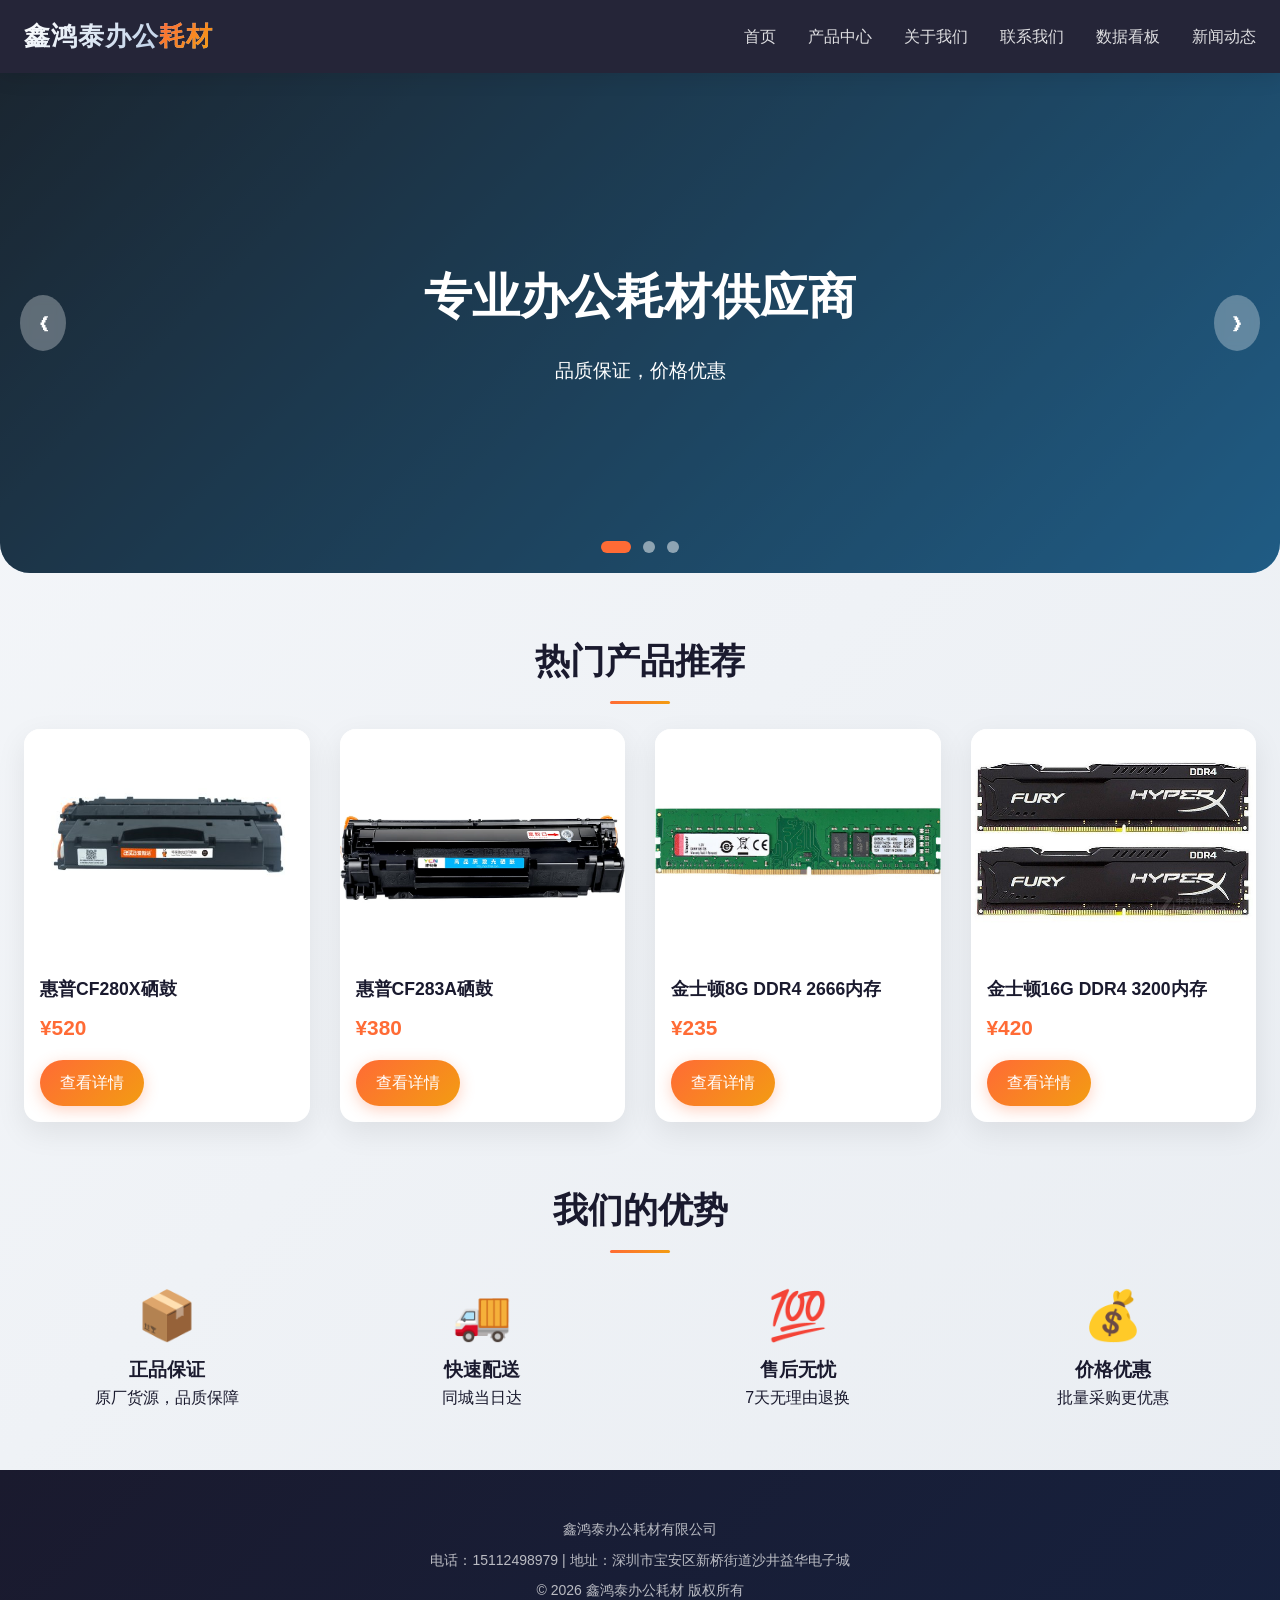
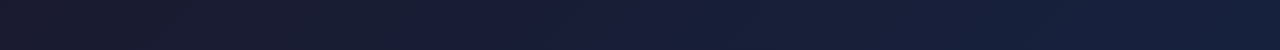
<file: index.html>
<!DOCTYPE html>
<html lang="zh-CN">
<head>
    <meta charset="UTF-8">
    <meta name="viewport" content="width=device-width, initial-scale=1.0">
    <title>鑫鸿泰办公耗材 - 专业办公耗材及电脑零件供应商</title>
    <link rel="stylesheet" href="css/style.css">
</head>
<body>
    <header class="header">
        <nav class="navbar">
            <a href="index.html" class="logo">鑫鸿泰办公<span>耗材</span></a>
            <div class="hamburger">
                <span></span><span></span><span></span>
            </div>
            <ul class="nav-menu">
                <li><a href="index.html">首页</a></li>
                <li><a href="products.html">产品中心</a></li>
                <li><a href="about.html">关于我们</a></li>
                <li><a href="contact.html">联系我们</a></li>
                <li><a href="dashboard.html">数据看板</a></li>
                <li><a href="news.html">新闻动态</a></li>
            </ul>
        </nav>
    </header>

    <div class="banner">
        <div class="slider">
            <div class="slide slide1">
                <div class="slide-content">
                    <h2>专业办公耗材供应商</h2>
                    <p>品质保证，价格优惠</p>
                </div>
            </div>
            <div class="slide slide2">
                <div class="slide-content">
                    <h2>电脑零件一站式采购</h2>
                    <p>内存、硬盘、外设齐全</p>
                </div>
            </div>
            <div class="slide slide3">
                <div class="slide-content">
                    <h2>贴心服务，快速响应</h2>
                    <p>电话咨询，即时报价</p>
                </div>
            </div>
        </div>
        <div class="prev" onclick="prevSlide()">❮</div>
        <div class="next" onclick="nextSlide()">❯</div>
        <div class="dots">
            <span class="dot active" onclick="showSlide(0)"></span>
            <span class="dot" onclick="showSlide(1)"></span>
            <span class="dot" onclick="showSlide(2)"></span>
        </div>
    </div>

    <main>
        <div class="container">
            <h2 class="section-title">热门产品推荐</h2>
            <div class="product-grid" id="hotProducts"></div>
        </div>
        
        <div class="recommend-section" id="recommendSection" style="display:none">
            <div class="container">
                <h2 class="section-title">猜你喜欢</h2>
                <div class="product-grid" id="guessYouLike"></div>
            </div>
        </div>
        
        <div class="container">
            <h2 class="section-title">我们的优势</h2>
            <div style="display:grid; grid-template-columns:repeat(auto-fit,minmax(250px,1fr)); gap:30px; text-align:center; margin:40px 0">
                <div><span style="font-size:3rem">📦</span><h3>正品保证</h3><p>原厂货源，品质保障</p></div>
                <div><span style="font-size:3rem">🚚</span><h3>快速配送</h3><p>同城当日达</p></div>
                <div><span style="font-size:3rem">💯</span><h3>售后无忧</h3><p>7天无理由退换</p></div>
                <div><span style="font-size:3rem">💰</span><h3>价格优惠</h3><p>批量采购更优惠</p></div>
            </div>
        </div>
    </main>

    <footer class="footer">
        <p>鑫鸿泰办公耗材有限公司</p>
        <p>电话：15112498979 | 地址：深圳市宝安区新桥街道沙井益华电子城</p>
        <p>© 2026 鑫鸿泰办公耗材 版权所有</p>
    </footer>

    <script src="js/main.js"></script>
    <script src="js/products.js"></script>
    <script src="js/index.js"></script>
</body>
</html>
</file>
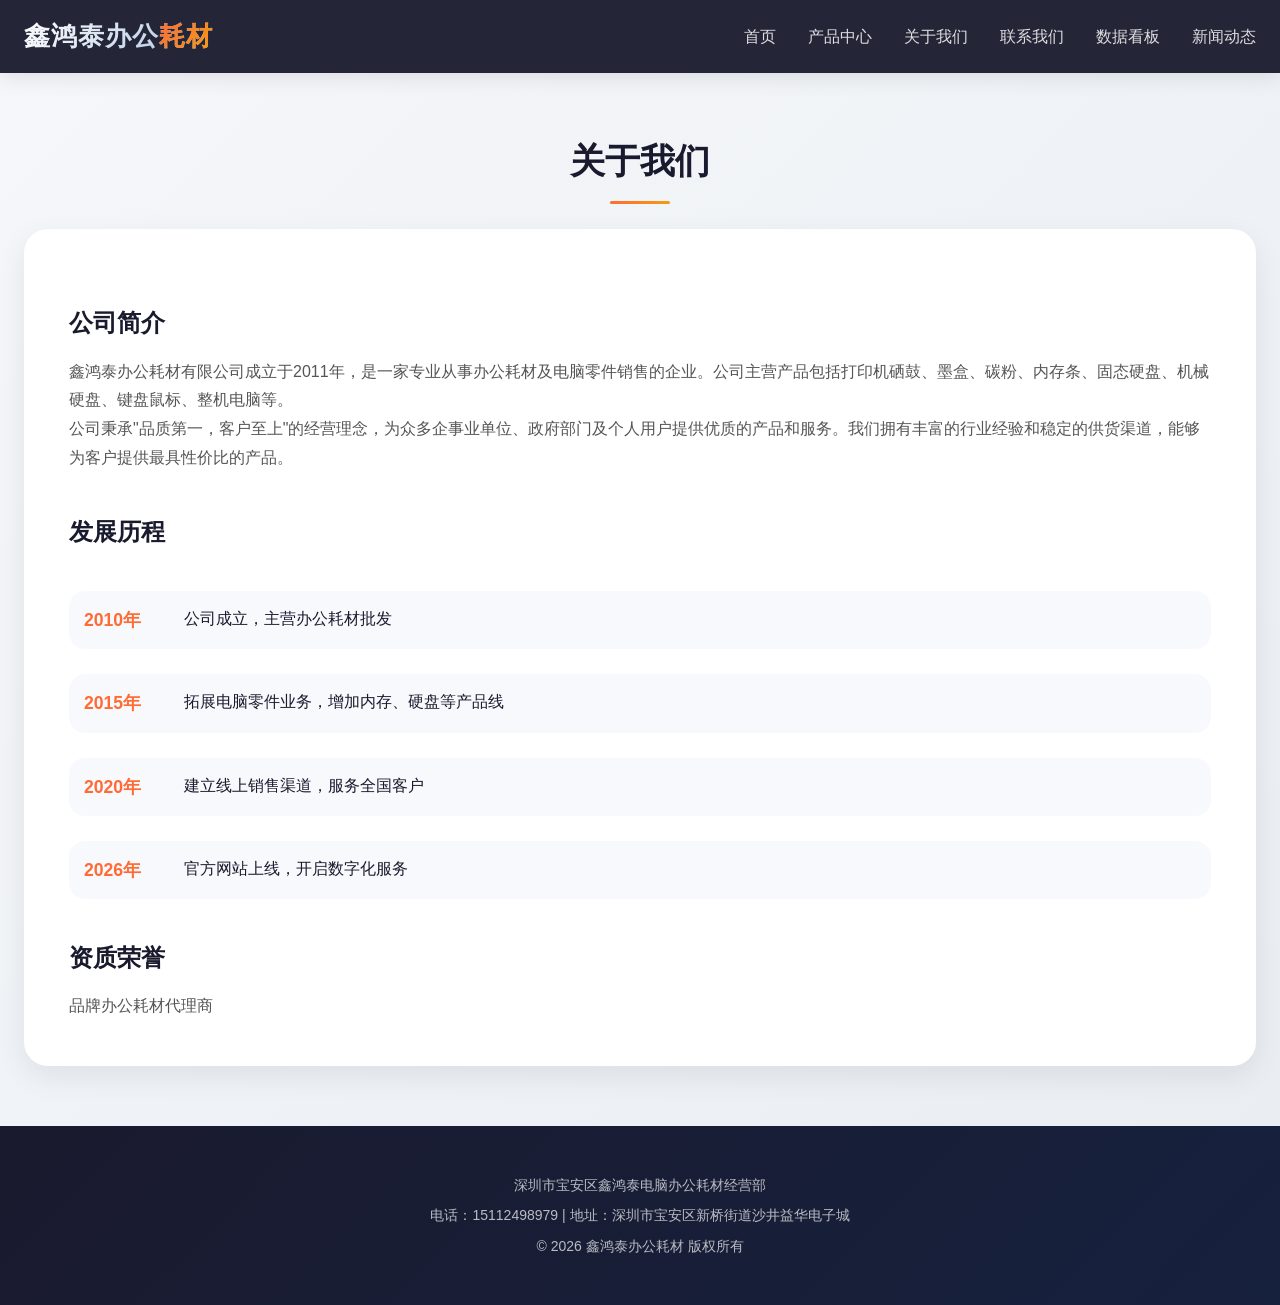
<file: about.html>
<!DOCTYPE html>
<html lang="zh-CN">
<head>
    <meta charset="UTF-8">
    <meta name="viewport" content="width=device-width, initial-scale=1.0">
    <title>关于我们 - 鑫鸿泰办公耗材</title>
    <link rel="stylesheet" href="css/style.css">
</head>
<body>
    <header class="header">
        <nav class="navbar">
            <a href="index.html" class="logo">鑫鸿泰办公<span>耗材</span></a>
            <div class="hamburger">
                <span></span><span></span><span></span>
            </div>
            <ul class="nav-menu">
                <li><a href="index.html">首页</a></li>
                <li><a href="products.html">产品中心</a></li>
                <li><a href="about.html">关于我们</a></li>
                <li><a href="contact.html">联系我们</a></li>
                <li><a href="dashboard.html">数据看板</a></li>
                <li><a href="news.html">新闻动态</a></li>
            </ul>
        </nav>
    </header>

    <main class="container">
        <h1 class="section-title">关于我们</h1>
        
        <div class="about-content">
            <h2>公司简介</h2>
            <p>鑫鸿泰办公耗材有限公司成立于2011年，是一家专业从事办公耗材及电脑零件销售的企业。公司主营产品包括打印机硒鼓、墨盒、碳粉、内存条、固态硬盘、机械硬盘、键盘鼠标、整机电脑等。</p>
            <p>公司秉承"品质第一，客户至上"的经营理念，为众多企事业单位、政府部门及个人用户提供优质的产品和服务。我们拥有丰富的行业经验和稳定的供货渠道，能够为客户提供最具性价比的产品。</p>
            
            <h2 style="margin-top:40px">发展历程</h2>
            <div class="timeline">
                <div class="timeline-item"><div class="timeline-year">2010年</div><div>公司成立，主营办公耗材批发</div></div>
                <div class="timeline-item"><div class="timeline-year">2015年</div><div>拓展电脑零件业务，增加内存、硬盘等产品线</div></div>
                <div class="timeline-item"><div class="timeline-year">2020年</div><div>建立线上销售渠道，服务全国客户</div></div>
                <div class="timeline-item"><div class="timeline-year">2026年</div><div>官方网站上线，开启数字化服务</div></div>
            </div>
            
            <h2 style="margin-top:40px">资质荣誉</h2>
            <p>品牌办公耗材代理商</p>
        </div>
    </main>

    <footer class="footer">
        <p>深圳市宝安区鑫鸿泰电脑办公耗材经营部</p>
        <p>电话：15112498979 | 地址：深圳市宝安区新桥街道沙井益华电子城</p>
        <p>© 2026 鑫鸿泰办公耗材 版权所有</p>
    </footer>

    <script src="js/main.js"></script>
</body>
</html>
</file>
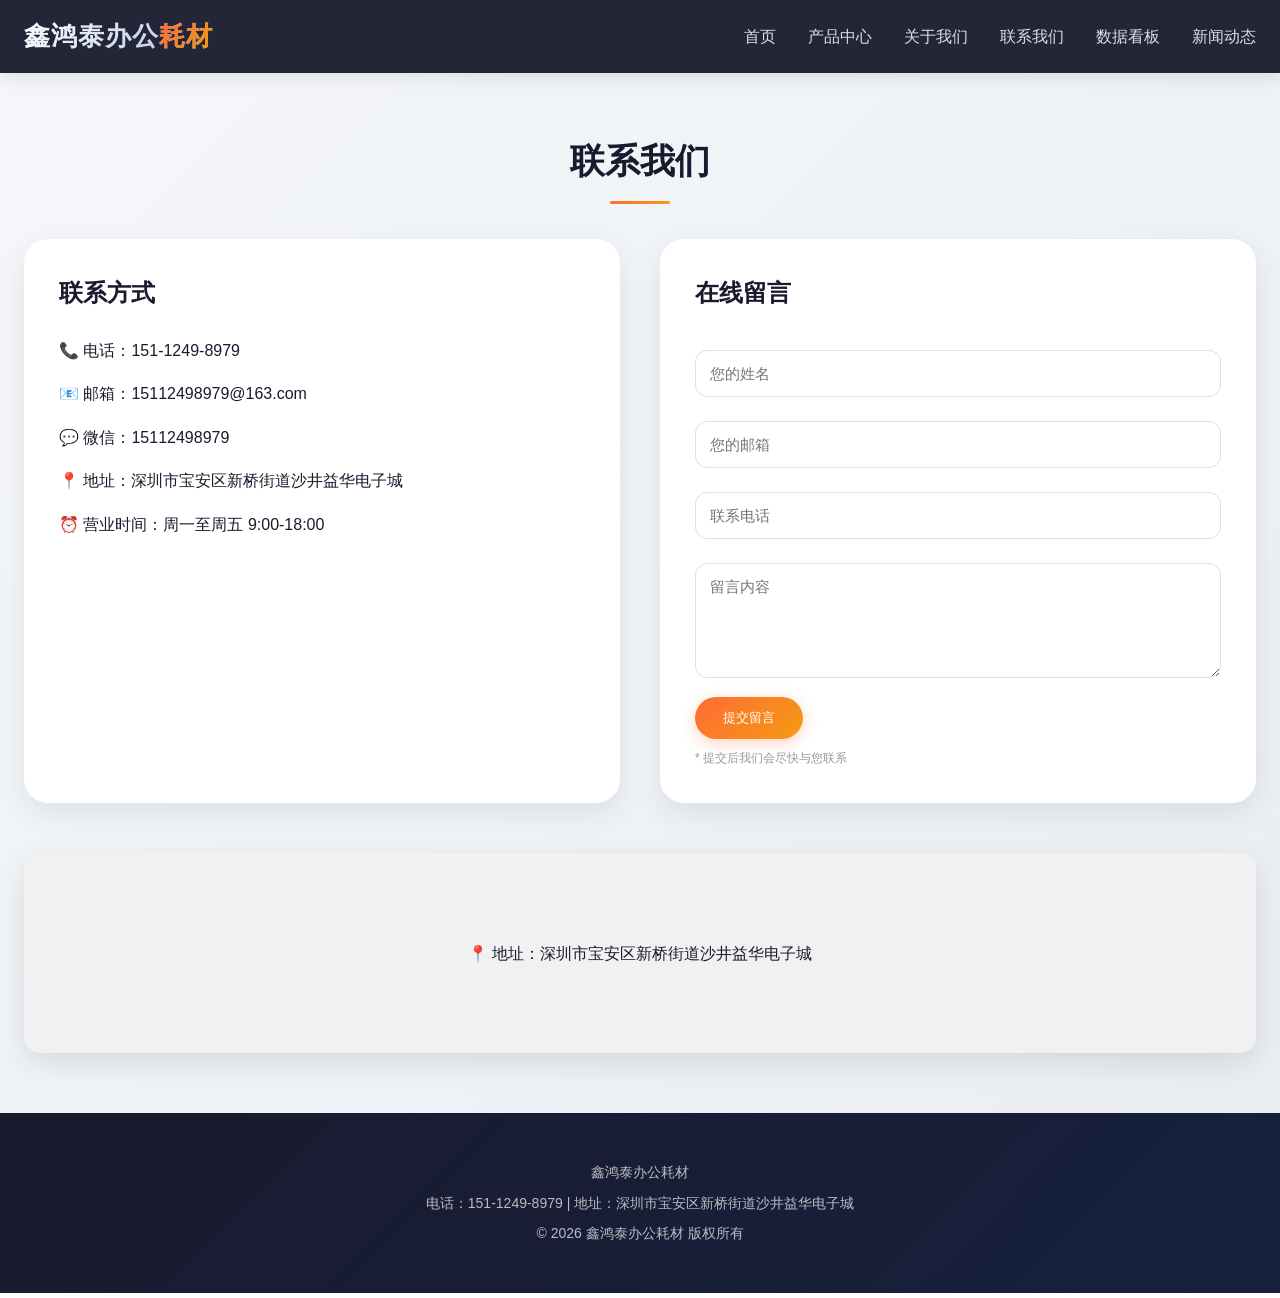
<file: contact.html>
<!DOCTYPE html>
<html lang="zh-CN">
<head>
    <meta charset="UTF-8">
    <meta name="viewport" content="width=device-width, initial-scale=1.0">
    <title>联系我们 - 鑫鸿泰办公耗材</title>
    <link rel="stylesheet" href="css/style.css">
</head>
<body>
    <header class="header">
        <nav class="navbar">
            <a href="index.html" class="logo">鑫鸿泰办公<span>耗材</span></a>
            <div class="hamburger">
                <span></span><span></span><span></span>
            </div>
            <ul class="nav-menu">
                <li><a href="index.html">首页</a></li>
                <li><a href="products.html">产品中心</a></li>
                <li><a href="about.html">关于我们</a></li>
                <li><a href="contact.html">联系我们</a></li>
                <li><a href="dashboard.html">数据看板</a></li>
                <li><a href="news.html">新闻动态</a></li>
            </ul>
        </nav>
    </header>

    <main class="container">
        <h1 class="section-title">联系我们</h1>
        
        <div class="contact-grid">
            <div class="contact-info">
                <h3>联系方式</h3>
                <p>📞 电话：151-1249-8979</p>
                <p>📧 邮箱：15112498979@163.com</p>
                <p>💬 微信：15112498979</p>
                <p>📍 地址：深圳市宝安区新桥街道沙井益华电子城</p>
                <p>⏰ 营业时间：周一至周五 9:00-18:00</p>
            </div>
            
            <div class="contact-form">
                <h3>在线留言</h3>
                <form name="contact" method="POST" data-netlify="true" netlify-honeypot="bot-field">
                    <input type="hidden" name="form-name" value="contact" />
                    <input type="hidden" name="_next" value="https://你的网站.netlify.app/contact.html" />
                    <p style="display:none">
                        <input type="text" name="bot-field" />
                    </p>
                    
                    <input type="text" name="name" placeholder="您的姓名" required>
                    <input type="email" name="email" placeholder="您的邮箱" required>
                    <input type="text" name="phone" placeholder="联系电话">
                    <textarea name="message" placeholder="留言内容" rows="5" required></textarea>
                    <button type="submit" class="btn">提交留言</button>
                </form>
                <p style="font-size:12px; color:#999; margin-top:10px">* 提交后我们会尽快与您联系</p>
            </div>
        </div>
        
        <!-- 临时移除地图，避免404，直接显示文字位置 -->
        <div class="map" style="background:#f1f1f1; height:200px; display:flex; align-items:center; justify-content:center; border-radius:16px;">
            📍 地址：深圳市宝安区新桥街道沙井益华电子城
        </div>
    </main>

    <footer class="footer">
        <p>鑫鸿泰办公耗材</p>
        <p>电话：151-1249-8979 | 地址：深圳市宝安区新桥街道沙井益华电子城</p>
        <p>© 2026 鑫鸿泰办公耗材 版权所有</p>
    </footer>

    <script src="js/main.js"></script>
</body>
</html>
</file>
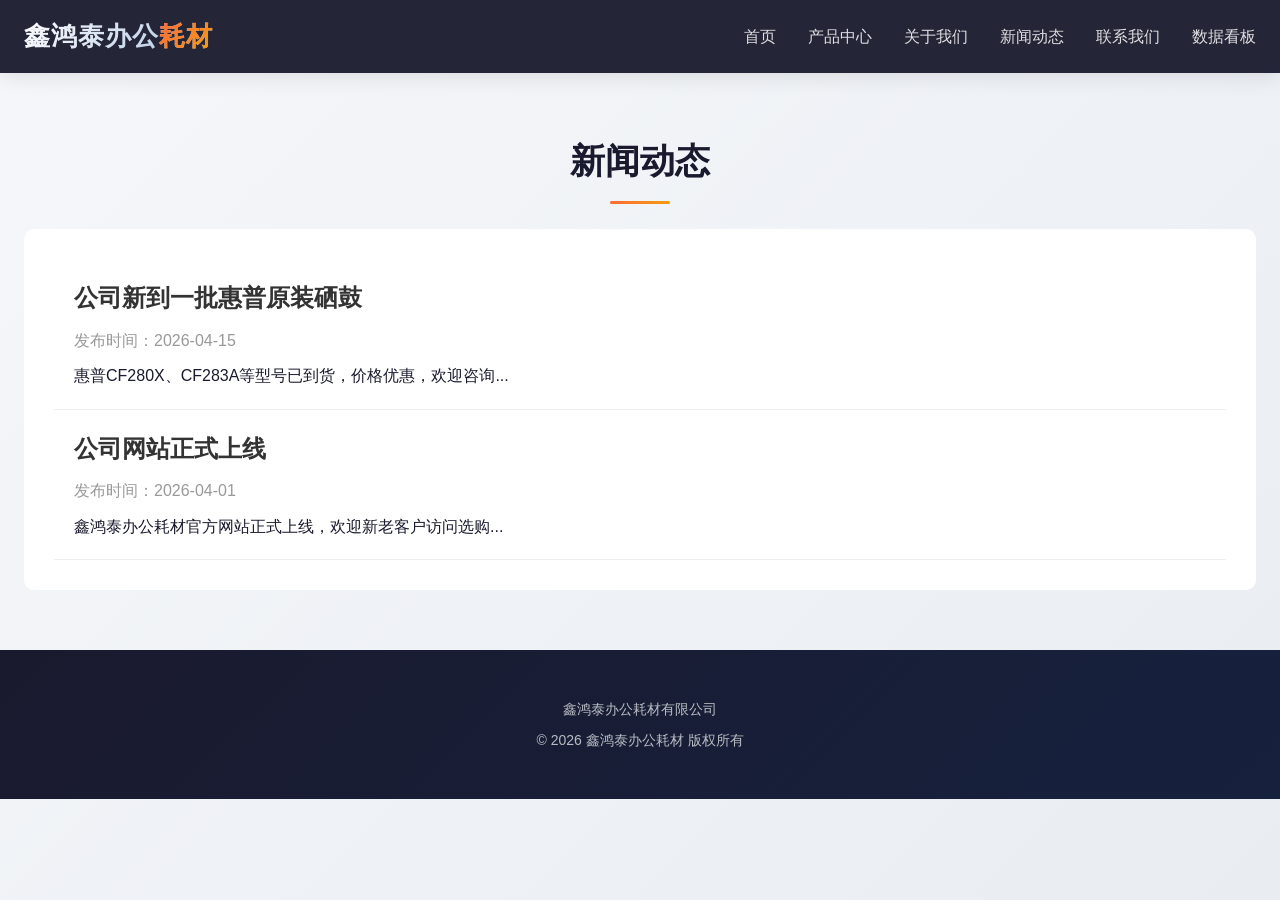
<file: news.html>
<!DOCTYPE html>
<html lang="zh-CN">
<head>
    <meta charset="UTF-8">
    <meta name="viewport" content="width=device-width, initial-scale=1.0">
    <title>新闻动态 - 鑫鸿泰办公耗材</title>
    <link rel="stylesheet" href="css/style.css">
</head>
<body>
    <header class="header">
        <nav class="navbar">
            <a href="index.html" class="logo">鑫鸿泰办公<span>耗材</span></a>
            <div class="hamburger">
                <span></span><span></span><span></span>
            </div>
            <ul class="nav-menu">
                <li><a href="index.html">首页</a></li>
                <li><a href="products.html">产品中心</a></li>
                <li><a href="about.html">关于我们</a></li>
                <li><a href="news.html">新闻动态</a></li>
                <li><a href="contact.html">联系我们</a></li>
                <li><a href="dashboard.html">数据看板</a></li>
            </ul>
        </nav>
    </header>

    <main class="container">
        <h1 class="section-title">新闻动态</h1>
        
        <div style="background:white; border-radius:10px; padding:30px; margin:30px 0">
            <div style="padding:20px; border-bottom:1px solid #eee">
                <h2><a href="#" style="color:#333; text-decoration:none">公司新到一批惠普原装硒鼓</a></h2>
                <p style="color:#999; margin:10px 0">发布时间：2026-04-15</p>
                <p>惠普CF280X、CF283A等型号已到货，价格优惠，欢迎咨询...</p>
            </div>
            <div style="padding:20px; border-bottom:1px solid #eee">
                <h2><a href="#" style="color:#333; text-decoration:none">公司网站正式上线</a></h2>
                <p style="color:#999; margin:10px 0">发布时间：2026-04-01</p>
                <p>鑫鸿泰办公耗材官方网站正式上线，欢迎新老客户访问选购...</p>
            </div>
        </div>
    </main>

    <footer class="footer">
        <p>鑫鸿泰办公耗材有限公司</p>
        <p>© 2026 鑫鸿泰办公耗材 版权所有</p>
    </footer>

    <script src="js/main.js"></script>
</body>
</html>
</file>
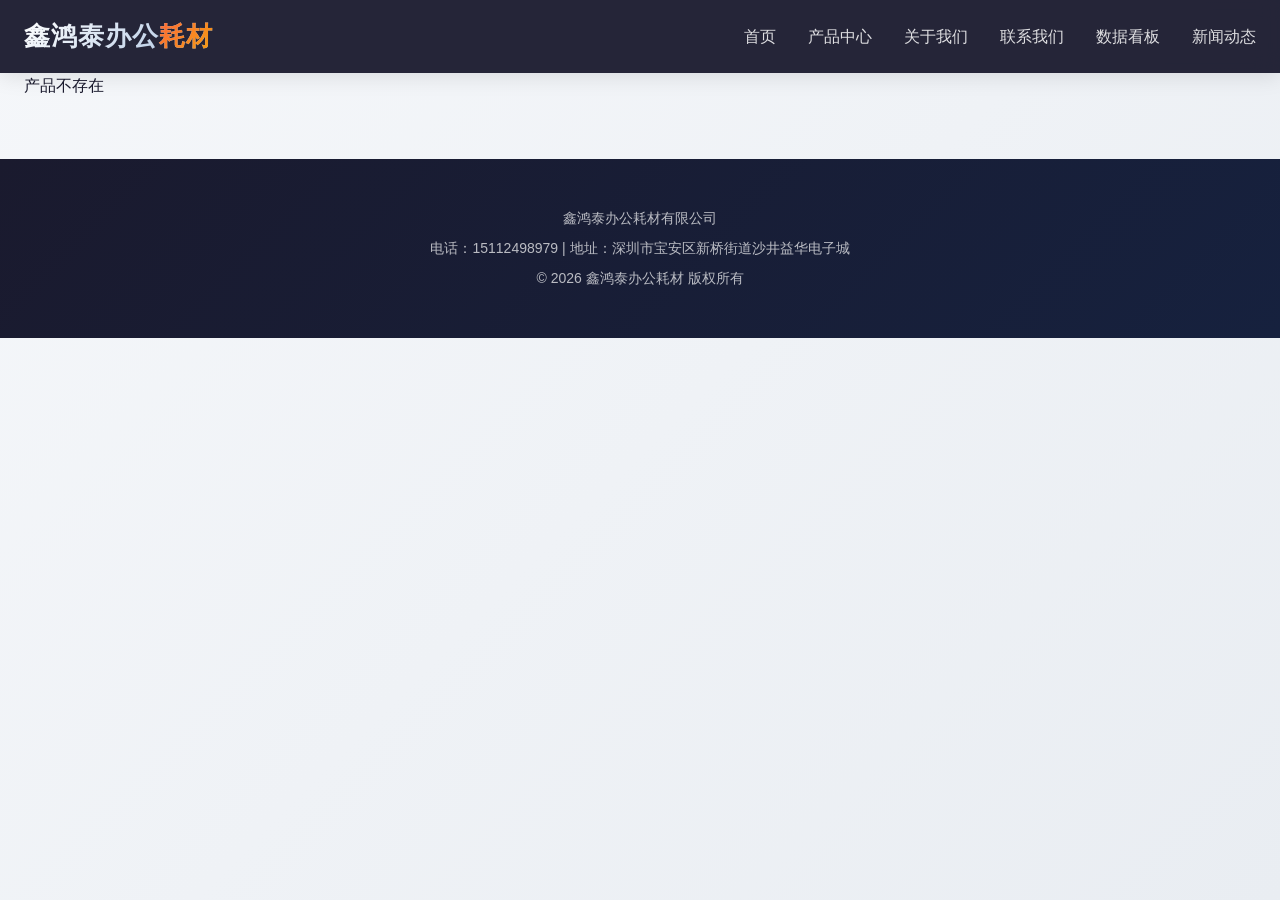
<file: product-detail.html>
<!DOCTYPE html>
<html lang="zh-CN">
<head>
    <meta charset="UTF-8">
    <meta name="viewport" content="width=device-width, initial-scale=1.0">
    <title>产品详情 - 鑫鸿泰办公耗材</title>
    <link rel="stylesheet" href="css/style.css">
</head>
<body>
    <header class="header">
        <nav class="navbar">
            <a href="index.html" class="logo">鑫鸿泰办公<span>耗材</span></a>
            <div class="hamburger">
                <span></span><span></span><span></span>
            </div>
            <ul class="nav-menu">
                <li><a href="index.html">首页</a></li>
                <li><a href="products.html">产品中心</a></li>
                <li><a href="about.html">关于我们</a></li>
                <li><a href="contact.html">联系我们</a></li>
                <li><a href="dashboard.html">数据看板</a></li>
                <li><a href="news.html">新闻动态</a></li>
            </ul>
        </nav>
    </header>

    <main class="container" id="detailContainer">
        <div style="text-align:center; padding:50px">加载中...</div>
    </main>

    <div class="recommend-section" id="recommendSection" style="display:none">
        <div class="container">
            <h2 class="section-title">猜你喜欢</h2>
            <div class="product-grid" id="recommendList"></div>
        </div>
    </div>

    <footer class="footer">
        <p>鑫鸿泰办公耗材有限公司</p>
        <p>电话：15112498979 | 地址：深圳市宝安区新桥街道沙井益华电子城</p>
        <p>© 2026 鑫鸿泰办公耗材 版权所有</p>
    </footer>

    <script src="js/main.js"></script>
    <script src="js/products.js"></script>
    <script src="js/detail.js"></script>
</body>
</html>
</file>
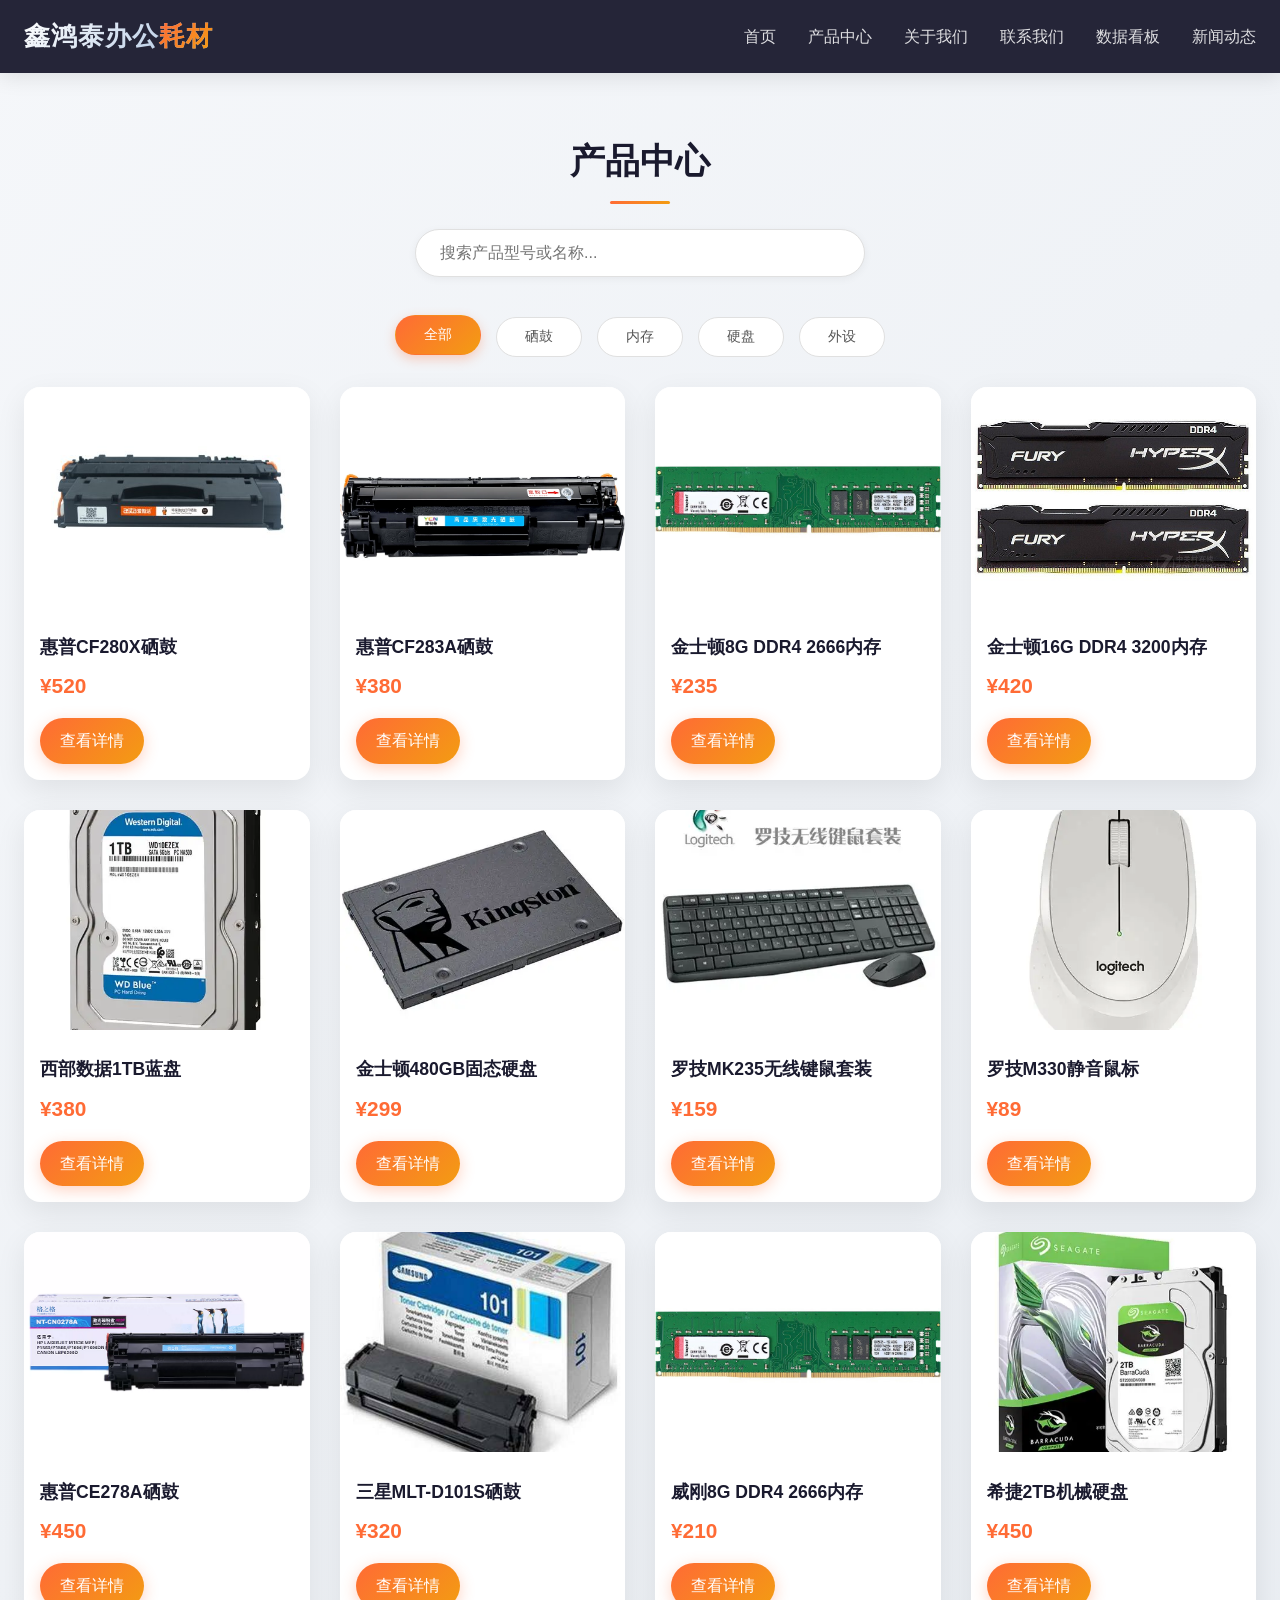
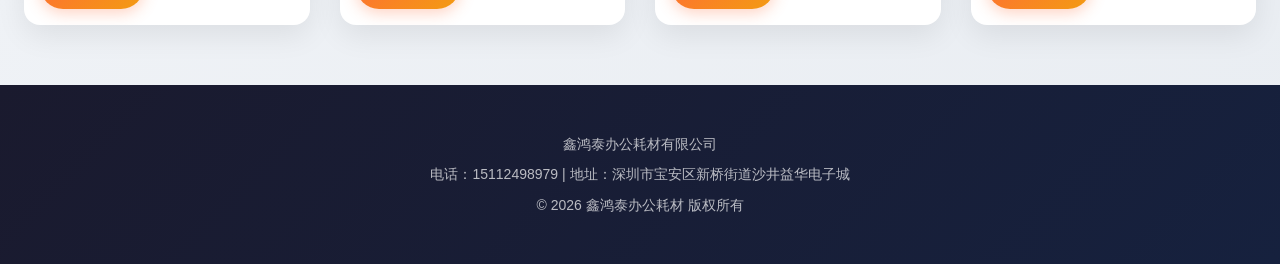
<file: products.html>
<!DOCTYPE html>
<html lang="zh-CN">
<head>
    <meta charset="UTF-8">
    <meta name="viewport" content="width=device-width, initial-scale=1.0, user-scalable=yes">
    <title>产品中心 - 鑫鸿泰办公耗材</title>
    <link rel="stylesheet" href="css/style.css">
</head>
<body>
    <header class="header">
        <nav class="navbar">
            <a href="index.html" class="logo">鑫鸿泰办公<span>耗材</span></a>
            <div class="hamburger">
                <span></span><span></span><span></span>
            </div>
            <ul class="nav-menu">
                <li><a href="index.html">首页</a></li>
                <li><a href="products.html">产品中心</a></li>
                <li><a href="about.html">关于我们</a></li>
                <li><a href="contact.html">联系我们</a></li>
                <li><a href="dashboard.html">数据看板</a></li>
                <li><a href="news.html">新闻动态</a></li>
            </ul>
        </nav>
    </header>

    <main class="container">
        <h1 class="section-title">产品中心</h1>
        
        <div class="search-box">
            <input type="text" id="searchInput" placeholder="搜索产品型号或名称...">
        </div>
        
        <div class="category-filter" id="categoryFilter">
            <button class="filter-btn active" data-category="all">全部</button>
            <button class="filter-btn" data-category="硒鼓">硒鼓</button>
            <button class="filter-btn" data-category="内存">内存</button>
            <button class="filter-btn" data-category="硬盘">硬盘</button>
            <button class="filter-btn" data-category="外设">外设</button>
        </div>
        
        <div class="product-grid" id="productList"></div>
    </main>

    <footer class="footer">
        <p>鑫鸿泰办公耗材有限公司</p>
        <p>电话：15112498979 | 地址：深圳市宝安区新桥街道沙井益华电子城</p>
        <p>© 2026 鑫鸿泰办公耗材 版权所有</p>
    </footer>

    <script src="js/main.js"></script>
    <script src="js/products.js"></script>
</body>
</html>
</file>
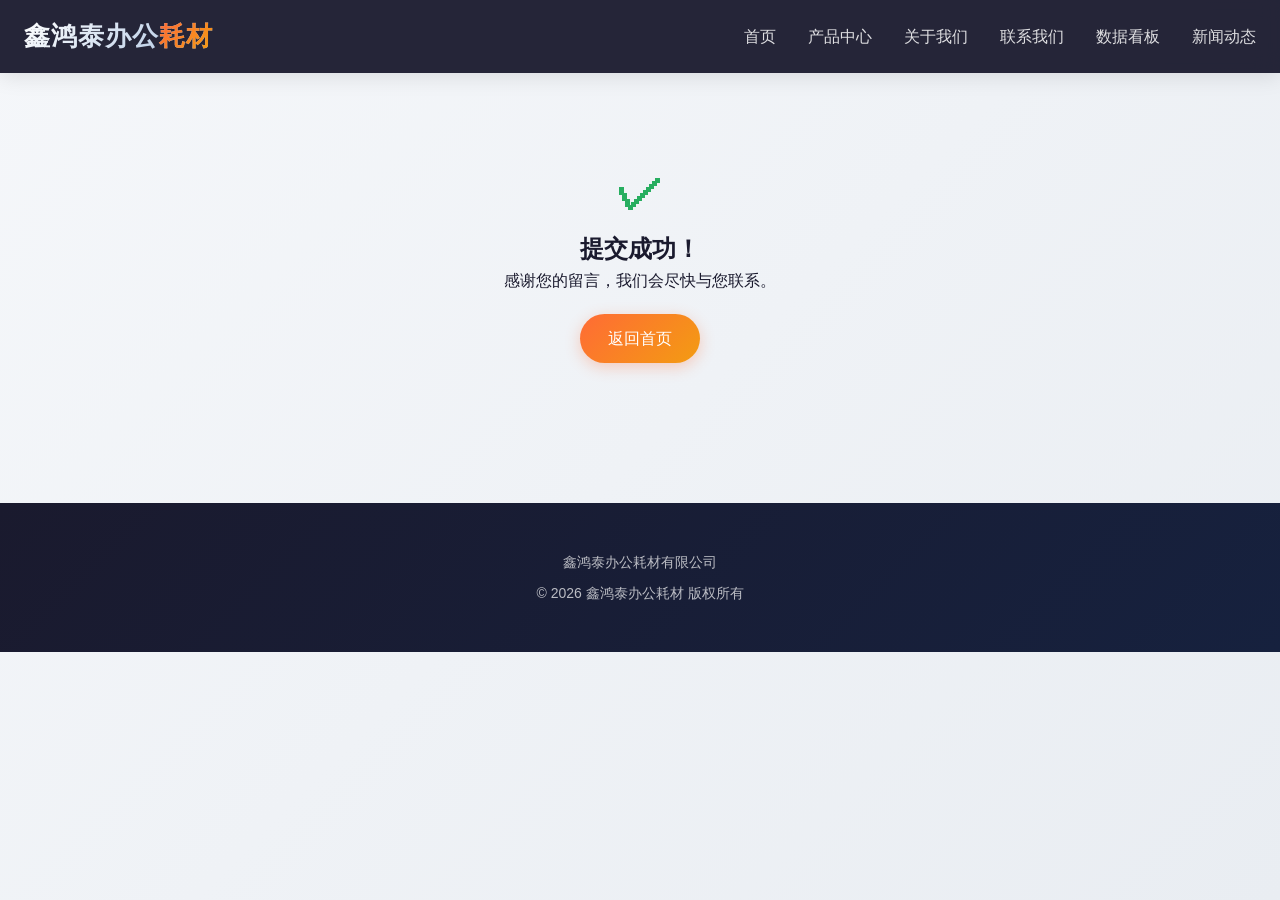
<file: successful.html>
<!DOCTYPE html>
<html lang="zh-CN">
<head>
    <meta charset="UTF-8">
    <meta name="viewport" content="width=device-width, initial-scale=1.0">
    <title>提交成功 - 鑫鸿泰办公耗材</title>
    <link rel="stylesheet" href="css/style.css">
</head>
<body>
    <header class="header">
        <nav class="navbar">
            <a href="index.html" class="logo">鑫鸿泰办公<span>耗材</span></a>
            <div class="hamburger">
                <span></span><span></span><span></span>
            </div>
            <ul class="nav-menu">
                <li><a href="index.html">首页</a></li>
                <li><a href="products.html">产品中心</a></li>
                <li><a href="about.html">关于我们</a></li>
                <li><a href="contact.html">联系我们</a></li>
                <li><a href="dashboard.html">数据看板</a></li>
                <li><a href="news.html">新闻动态</a></li>
            </ul>
        </nav>
    </header>

    <main class="container">
        <div style="text-align: center; padding: 80px 20px;">
            <h1 style="color: #27ae60; font-size: 3rem;">✓</h1>
            <h2>提交成功！</h2>
            <p>感谢您的留言，我们会尽快与您联系。</p>
            <a href="index.html" class="btn" style="margin-top: 20px;">返回首页</a>
        </div>
    </main>

    <footer class="footer">
        <p>鑫鸿泰办公耗材有限公司</p>
        <p>© 2026 鑫鸿泰办公耗材 版权所有</p>
    </footer>

    <script src="js/main.js"></script>
</body>
</html>
</file>
<file: css/style.css>
/* ========== 全局样式 ========== */
* {
    margin: 0;
    padding: 0;
    box-sizing: border-box;
}

body {
    font-family: -apple-system, BlinkMacSystemFont, 'Segoe UI', 'PingFang SC', Roboto, 'Helvetica Neue', Arial, sans-serif;
    line-height: 1.6;
    color: #1a1a2e;
    background: linear-gradient(135deg, #f5f7fa 0%, #e9edf2 100%);
    min-height: 100vh;
}

.container {
    max-width: 1280px;
    margin: 0 auto;
    padding: 0 24px;
}

/* ========== 滚动条美化 ========== */
::-webkit-scrollbar {
    width: 8px;
}

::-webkit-scrollbar-track {
    background: #f1f1f1;
    border-radius: 10px;
}

::-webkit-scrollbar-thumb {
    background: linear-gradient(135deg, #2c3e50, #3498db);
    border-radius: 10px;
}

::-webkit-scrollbar-thumb:hover {
    background: linear-gradient(135deg, #1a2a3a, #2980b9);
}

/* ========== 顶部导航 ========== */
.header {
    background: rgba(26, 26, 46, 0.95);
    backdrop-filter: blur(10px);
    position: sticky;
    top: 0;
    z-index: 1000;
    box-shadow: 0 4px 20px rgba(0,0,0,0.1);
}

.navbar {
    display: flex;
    justify-content: space-between;
    align-items: center;
    padding: 16px 24px;
    max-width: 1280px;
    margin: 0 auto;
}

.logo {
    color: white;
    font-size: 1.6rem;
    font-weight: 700;
    text-decoration: none;
    background: linear-gradient(135deg, #fff, #a8c0e0);
    -webkit-background-clip: text;
    background-clip: text;
    color: transparent;
    letter-spacing: 1px;
}

.logo span {
    background: linear-gradient(135deg, #ff6b35, #f39c12);
    -webkit-background-clip: text;
    background-clip: text;
    color: transparent;
}

.nav-menu {
    display: flex;
    list-style: none;
    gap: 32px;
}

.nav-menu li a {
    color: rgba(255,255,255,0.85);
    text-decoration: none;
    font-weight: 500;
    transition: all 0.3s ease;
    position: relative;
    padding: 8px 0;
}

.nav-menu li a::after {
    content: '';
    position: absolute;
    bottom: 0;
    left: 0;
    width: 0;
    height: 2px;
    background: linear-gradient(90deg, #ff6b35, #f39c12);
    transition: width 0.3s ease;
}

.nav-menu li a:hover::after {
    width: 100%;
}

.nav-menu li a:hover {
    color: white;
}

/* 移动端汉堡菜单 */
.hamburger {
    display: none;
    cursor: pointer;
}

.hamburger span {
    display: block;
    width: 25px;
    height: 3px;
    background: white;
    margin: 5px 0;
    transition: 0.3s;
    border-radius: 3px;
}

.hamburger.active span:nth-child(1) {
    transform: rotate(45deg) translate(5px, 5px);
}

.hamburger.active span:nth-child(2) {
    opacity: 0;
}

.hamburger.active span:nth-child(3) {
    transform: rotate(-45deg) translate(7px, -7px);
}

/* 响应式导航 */
@media (max-width: 768px) {
    .hamburger {
        display: block;
    }
    
    .nav-menu {
        position: fixed;
        left: -100%;
        top: 70px;
        flex-direction: column;
        background: rgba(26, 26, 46, 0.98);
        backdrop-filter: blur(10px);
        width: 100%;
        text-align: center;
        transition: 0.4s ease;
        padding: 30px 0;
        gap: 20px;
        box-shadow: 0 10px 30px rgba(0,0,0,0.2);
    }
    
    .nav-menu.active {
        left: 0;
    }
}

/* ========== 底部版权 ========== */
.footer {
    background: linear-gradient(135deg, #1a1a2e, #16213e);
    color: rgba(255,255,255,0.7);
    text-align: center;
    padding: 40px 24px;
    margin-top: 60px;
}

.footer p {
    margin: 8px 0;
    font-size: 14px;
}

/* ========== 通用按钮 ========== */
.btn {
    display: inline-block;
    padding: 12px 28px;
    background: linear-gradient(135deg, #ff6b35, #f39c12);
    color: white;
    text-decoration: none;
    border-radius: 30px;
    border: none;
    cursor: pointer;
    transition: all 0.3s ease;
    font-weight: 500;
    box-shadow: 0 4px 15px rgba(255,107,53,0.3);
}

.btn:hover {
    transform: translateY(-2px);
    box-shadow: 0 6px 20px rgba(255,107,53,0.4);
    background: linear-gradient(135deg, #e55a2b, #e08e0b);
}

/* ========== 轮播图 ========== */
.banner {
    position: relative;
    height: 500px;
    overflow: hidden;
    border-radius: 0 0 30px 30px;
}

.slider {
    display: flex;
    transition: transform 0.5s ease;
    height: 100%;
}

.slide {
    min-width: 100%;
    height: 100%;
    background-size: cover;
    background-position: center;
    position: relative;
}

.slide::before {
    content: '';
    position: absolute;
    top: 0;
    left: 0;
    right: 0;
    bottom: 0;
    background: rgba(0,0,0,0.4);
}

.slide1 { background-image: linear-gradient(135deg, #2c3e50, #3498db); }
.slide2 { background-image: linear-gradient(135deg, #ff6b35, #f39c12); }
.slide3 { background-image: linear-gradient(135deg, #27ae60, #2ecc71); }

.slide-content {
    position: relative;
    z-index: 1;
    display: flex;
    flex-direction: column;
    justify-content: center;
    align-items: center;
    height: 100%;
    color: white;
    text-align: center;
    padding: 0 20px;
}

.slide-content h2 {
    font-size: 3rem;
    margin-bottom: 20px;
    animation: fadeInUp 0.8s ease;
}

.slide-content p {
    font-size: 1.2rem;
    animation: fadeInUp 1s ease;
}

@keyframes fadeInUp {
    from {
        opacity: 0;
        transform: translateY(30px);
    }
    to {
        opacity: 1;
        transform: translateY(0);
    }
}

.prev, .next {
    position: absolute;
    top: 50%;
    transform: translateY(-50%);
    background: rgba(255,255,255,0.3);
    backdrop-filter: blur(5px);
    color: white;
    padding: 12px 18px;
    cursor: pointer;
    font-size: 20px;
    border-radius: 50%;
    transition: 0.3s;
    z-index: 10;
}

.prev:hover, .next:hover {
    background: rgba(255,255,255,0.5);
}

.prev { left: 20px; }
.next { right: 20px; }

.dots {
    position: absolute;
    bottom: 20px;
    left: 50%;
    transform: translateX(-50%);
    display: flex;
    gap: 12px;
    z-index: 10;
}

.dot {
    width: 12px;
    height: 12px;
    background: rgba(255,255,255,0.5);
    border-radius: 50%;
    cursor: pointer;
    transition: 0.3s;
}

.dot.active {
    background: #ff6b35;
    width: 30px;
    border-radius: 10px;
}

/* ========== 产品卡片 ========== */
.section-title {
    text-align: center;
    font-size: 2.2rem;
    margin: 60px 0 40px;
    color: #1a1a2e;
    position: relative;
}

.section-title::after {
    content: '';
    position: absolute;
    bottom: -15px;
    left: 50%;
    transform: translateX(-50%);
    width: 60px;
    height: 3px;
    background: linear-gradient(90deg, #ff6b35, #f39c12);
    border-radius: 3px;
}

.product-grid {
    display: grid;
    grid-template-columns: repeat(auto-fill, minmax(280px, 1fr));
    gap: 30px;
    padding: 0;
}

.product-card {
    background: white;
    border-radius: 16px;
    overflow: hidden;
    box-shadow: 0 10px 30px rgba(0,0,0,0.08);
    transition: all 0.4s ease;
    cursor: pointer;
}

.product-card:hover {
    transform: translateY(-8px);
    box-shadow: 0 20px 40px rgba(0,0,0,0.15);
}

.product-card img {
    width: 100%;
    height: 220px;
    object-fit: cover;
    background-color: #f0f0f0;
    transition: transform 0.4s ease;
}

.product-card:hover img {
    transform: scale(1.05);
}

.product-card h3 {
    padding: 18px 16px 8px;
    font-size: 1.1rem;
    color: #1a1a2e;
}

.product-card .price {
    padding: 0 16px;
    color: #ff6b35;
    font-size: 1.3rem;
    font-weight: 700;
}

.product-card .btn {
    margin: 16px;
    display: inline-block;
    text-align: center;
    padding: 10px 20px;
}

/* ========== 分类筛选 ========== */
.category-filter {
    display: flex;
    flex-wrap: wrap;
    justify-content: center;
    gap: 15px;
    margin: 40px 0 30px;
}

.filter-btn {
    padding: 10px 28px;
    background: white;
    border: 1px solid #e0e0e0;
    border-radius: 40px;
    cursor: pointer;
    transition: all 0.3s ease;
    font-size: 14px;
    font-weight: 500;
    color: #555;
}

.filter-btn.active, .filter-btn:hover {
    background: linear-gradient(135deg, #ff6b35, #f39c12);
    color: white;
    border-color: transparent;
    transform: translateY(-2px);
    box-shadow: 0 4px 12px rgba(255,107,53,0.3);
}

/* ========== 搜索框 ========== */
.search-box {
    text-align: center;
    margin: 30px 0 20px;
}

.search-box input {
    width: 80%;
    max-width: 450px;
    padding: 14px 24px;
    border: 1px solid #e0e0e0;
    border-radius: 50px;
    font-size: 16px;
    transition: all 0.3s ease;
    background: white;
    box-shadow: 0 2px 8px rgba(0,0,0,0.05);
}

.search-box input:focus {
    outline: none;
    border-color: #ff6b35;
    box-shadow: 0 4px 15px rgba(255,107,53,0.2);
}

/* ========== 猜你喜欢区域 ========== */
.recommend-section {
    background: linear-gradient(135deg, #f8f9fc, #f0f2f5);
    padding: 50px 0;
    margin-top: 60px;
    border-radius: 40px;
}

/* ========== 联系方式页面 ========== */
.contact-grid {
    display: grid;
    grid-template-columns: 1fr 1fr;
    gap: 40px;
    margin: 50px 0;
}

.contact-info, .contact-form {
    background: white;
    padding: 35px;
    border-radius: 24px;
    box-shadow: 0 10px 30px rgba(0,0,0,0.08);
    transition: transform 0.3s ease;
}

.contact-info:hover, .contact-form:hover {
    transform: translateY(-5px);
}

.contact-info h3, .contact-form h3 {
    margin-bottom: 25px;
    color: #1a1a2e;
    font-size: 1.5rem;
}

.contact-info p {
    margin: 18px 0;
    display: flex;
    align-items: center;
    gap: 12px;
}

.contact-form input,
.contact-form textarea {
    width: 100%;
    padding: 14px;
    margin: 12px 0;
    border: 1px solid #e0e0e0;
    border-radius: 12px;
    font-size: 15px;
    transition: all 0.3s ease;
}

.contact-form input:focus,
.contact-form textarea:focus {
    outline: none;
    border-color: #ff6b35;
    box-shadow: 0 0 0 3px rgba(255,107,53,0.1);
}

.map {
    margin-top: 30px;
    border-radius: 24px;
    overflow: hidden;
    box-shadow: 0 10px 30px rgba(0,0,0,0.1);
}

@media (max-width: 768px) {
    .contact-grid {
        grid-template-columns: 1fr;
        gap: 30px;
    }
    
    .section-title {
        font-size: 1.8rem;
    }
    
    .banner {
        height: 350px;
    }
    
    .slide-content h2 {
        font-size: 1.8rem;
    }
}

/* ========== 平板适配 ========== */
@media (min-width: 769px) and (max-width: 1024px) {
    .product-grid {
        grid-template-columns: repeat(2, 1fr);
    }
}

/* ========== 关于我们页面 ========== */
.about-content {
    background: white;
    padding: 45px;
    border-radius: 24px;
    box-shadow: 0 10px 30px rgba(0,0,0,0.08);
    margin: 40px 0;
}

.about-content h2 {
    color: #1a1a2e;
    margin: 30px 0 15px;
}

.about-content p {
    line-height: 1.8;
    color: #555;
}

.timeline {
    margin: 40px 0;
}

.timeline-item {
    display: flex;
    margin: 25px 0;
    padding: 15px;
    background: #f8f9fc;
    border-radius: 16px;
    transition: all 0.3s ease;
}

.timeline-item:hover {
    transform: translateX(10px);
    background: linear-gradient(135deg, #fff, #f8f9fc);
}

.timeline-year {
    width: 100px;
    font-weight: 700;
    color: #ff6b35;
    font-size: 1.1rem;
}

/* ========== 数据看板 ========== */
.stats-cards {
    display: grid;
    grid-template-columns: repeat(auto-fit, minmax(220px, 1fr));
    gap: 25px;
    margin: 40px 0;
}

.stat-card {
    background: white;
    padding: 30px 20px;
    border-radius: 24px;
    text-align: center;
    box-shadow: 0 10px 30px rgba(0,0,0,0.08);
    transition: all 0.3s ease;
}

.stat-card:hover {
    transform: translateY(-5px);
    box-shadow: 0 20px 40px rgba(0,0,0,0.12);
}

.stat-card h3 {
    font-size: 2.5rem;
    color: #ff6b35;
    margin-bottom: 10px;
}

.stat-card p {
    color: #666;
    font-size: 1rem;
}

.chart-container {
    background: white;
    padding: 30px;
    border-radius: 24px;
    box-shadow: 0 10px 30px rgba(0,0,0,0.08);
    margin: 30px 0;
}

/* ========== 加载动画 ========== */
.loading {
    text-align: center;
    padding: 50px;
    color: #999;
}

/* ========== 成功页面 ========== */
.success-page {
    text-align: center;
    padding: 100px 20px;
}

.success-page .checkmark {
    font-size: 80px;
    color: #27ae60;
    margin-bottom: 20px;
}

.success-page h1 {
    font-size: 2rem;
    margin-bottom: 15px;
}

.success-page p {
    color: #666;
    margin-bottom: 30px;
}
</file>
